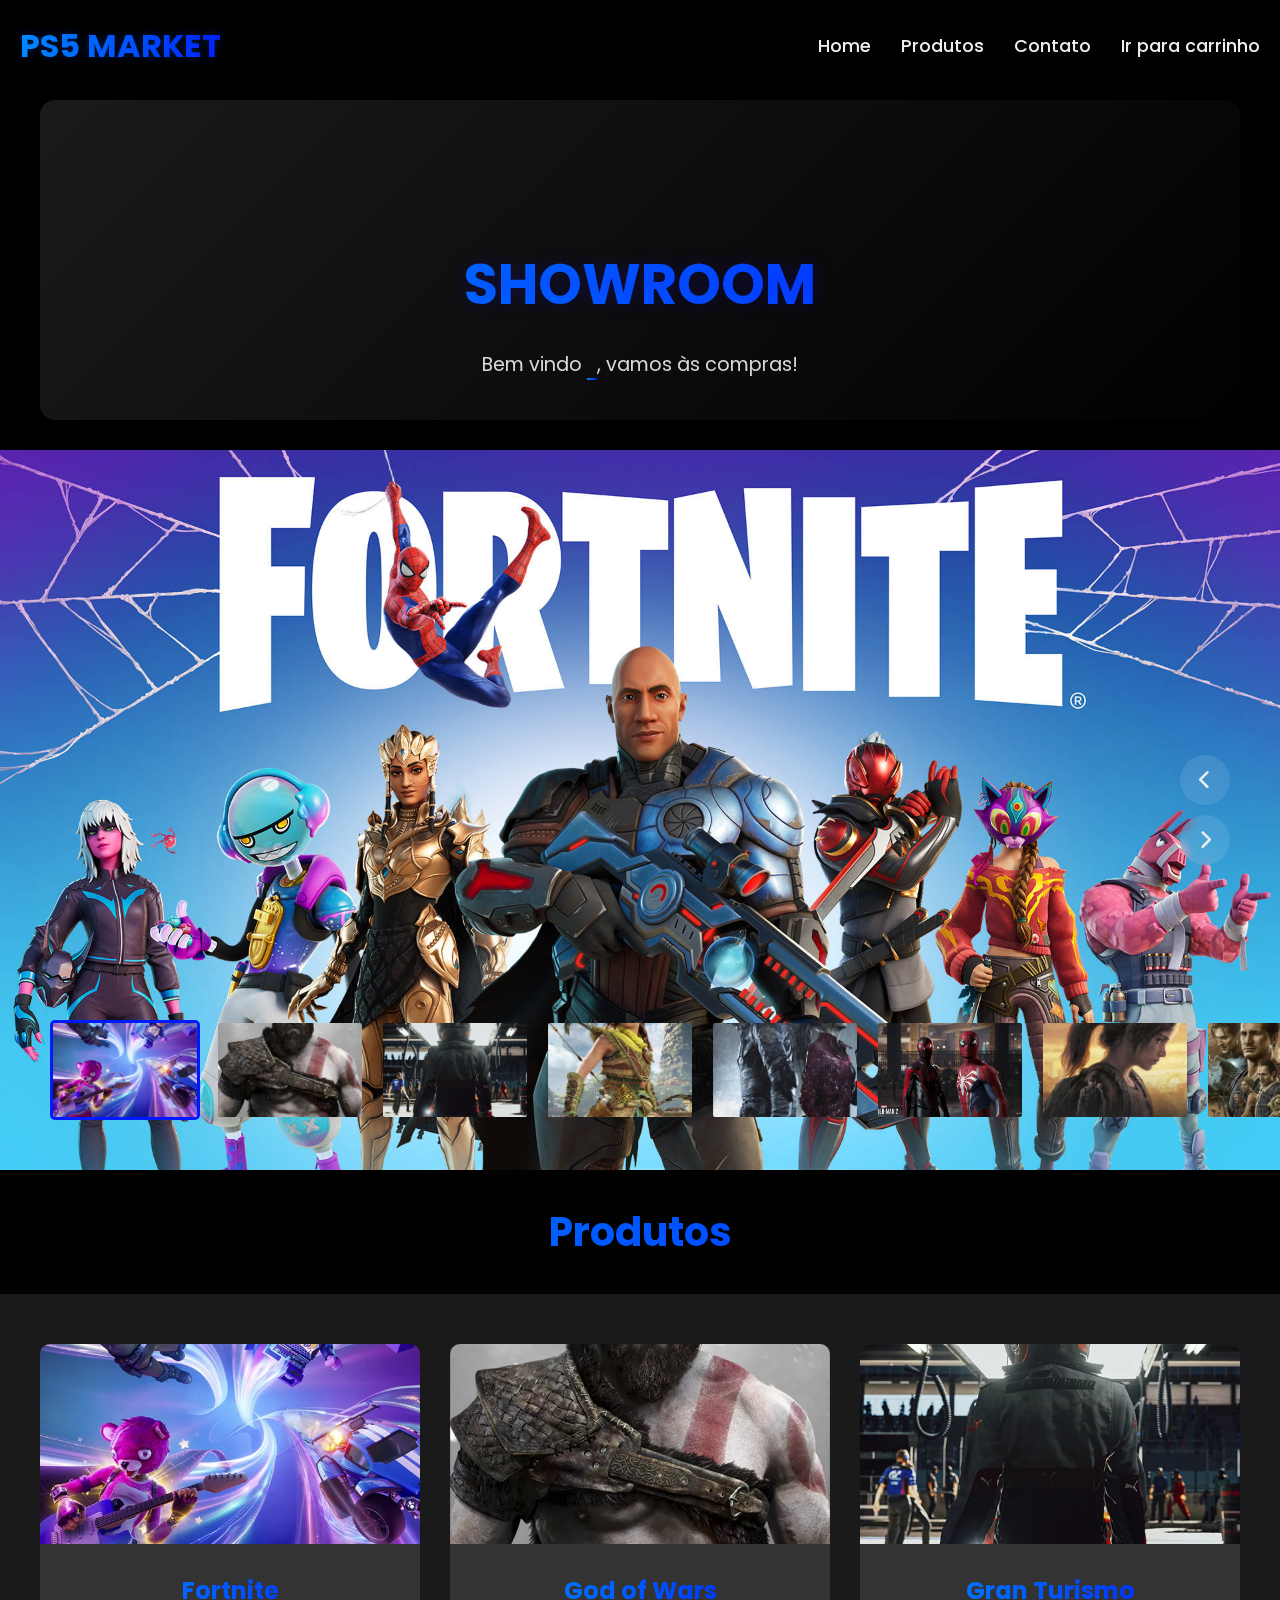
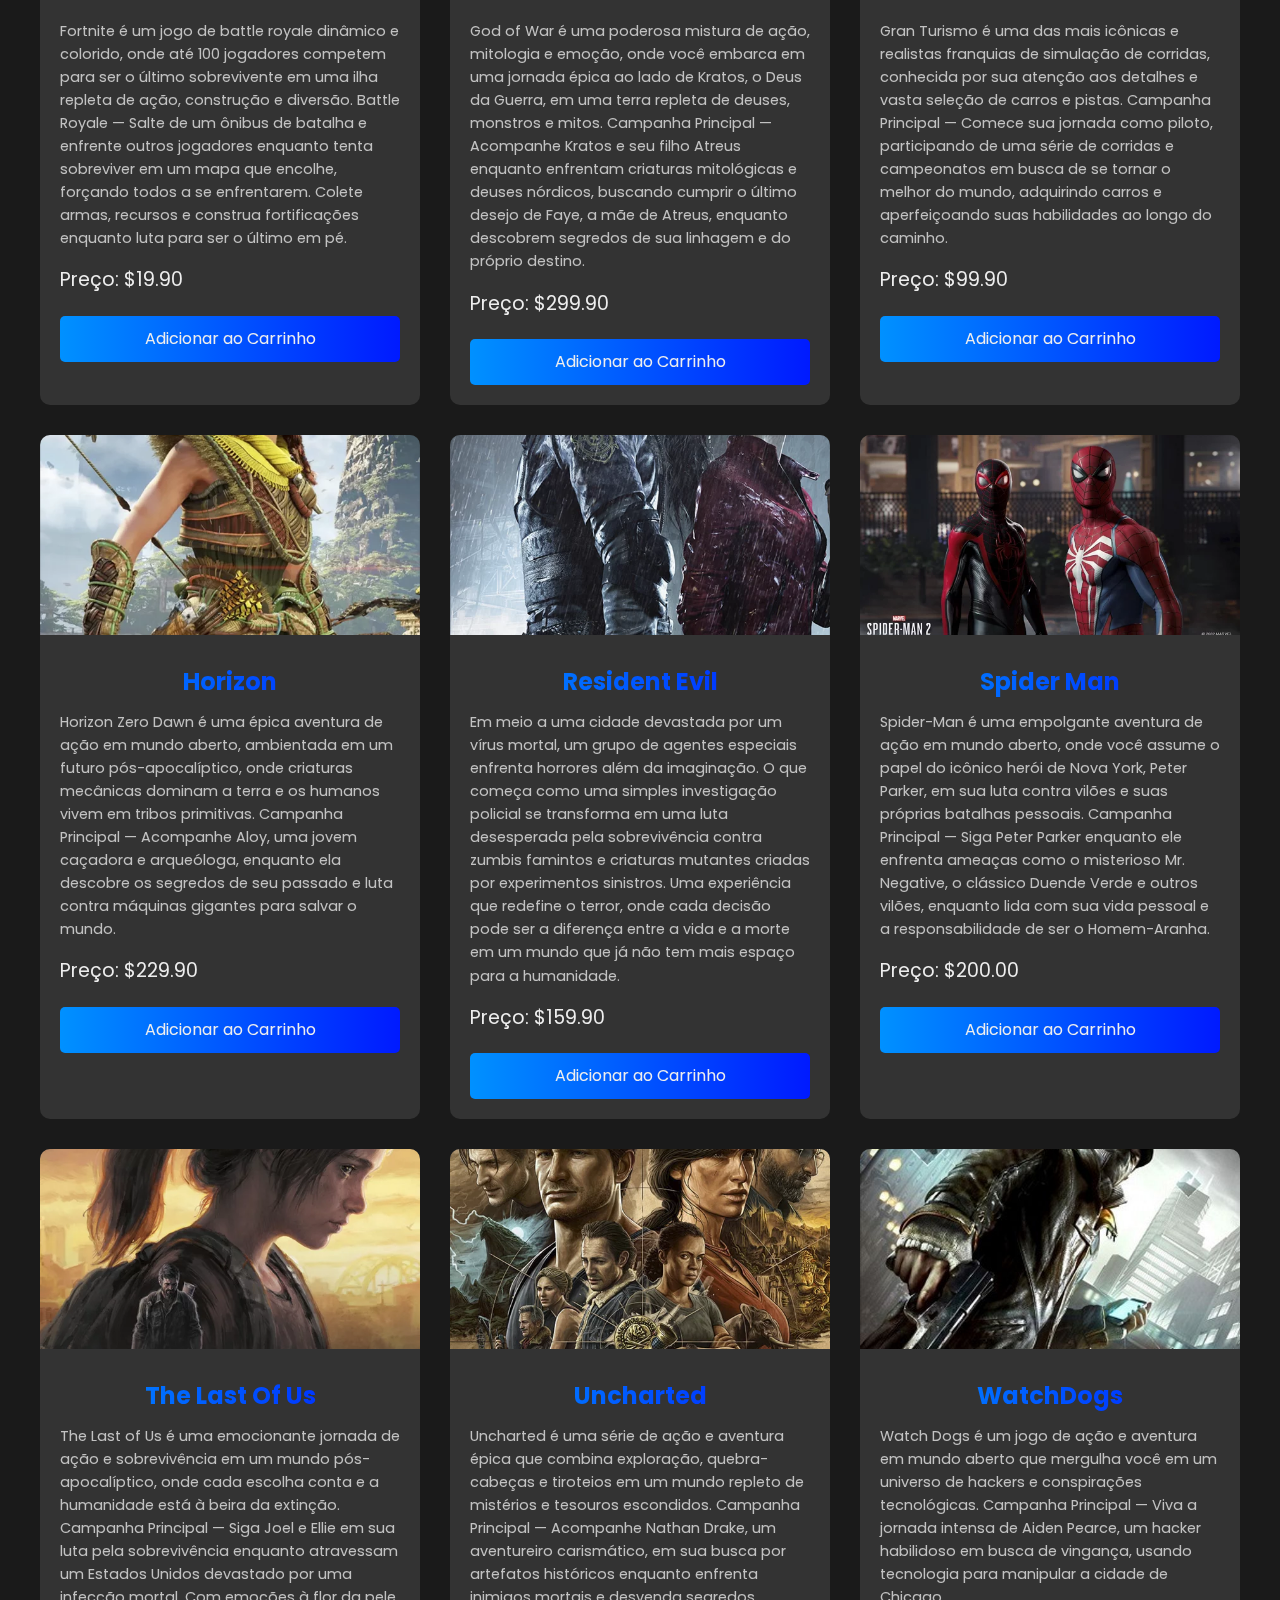
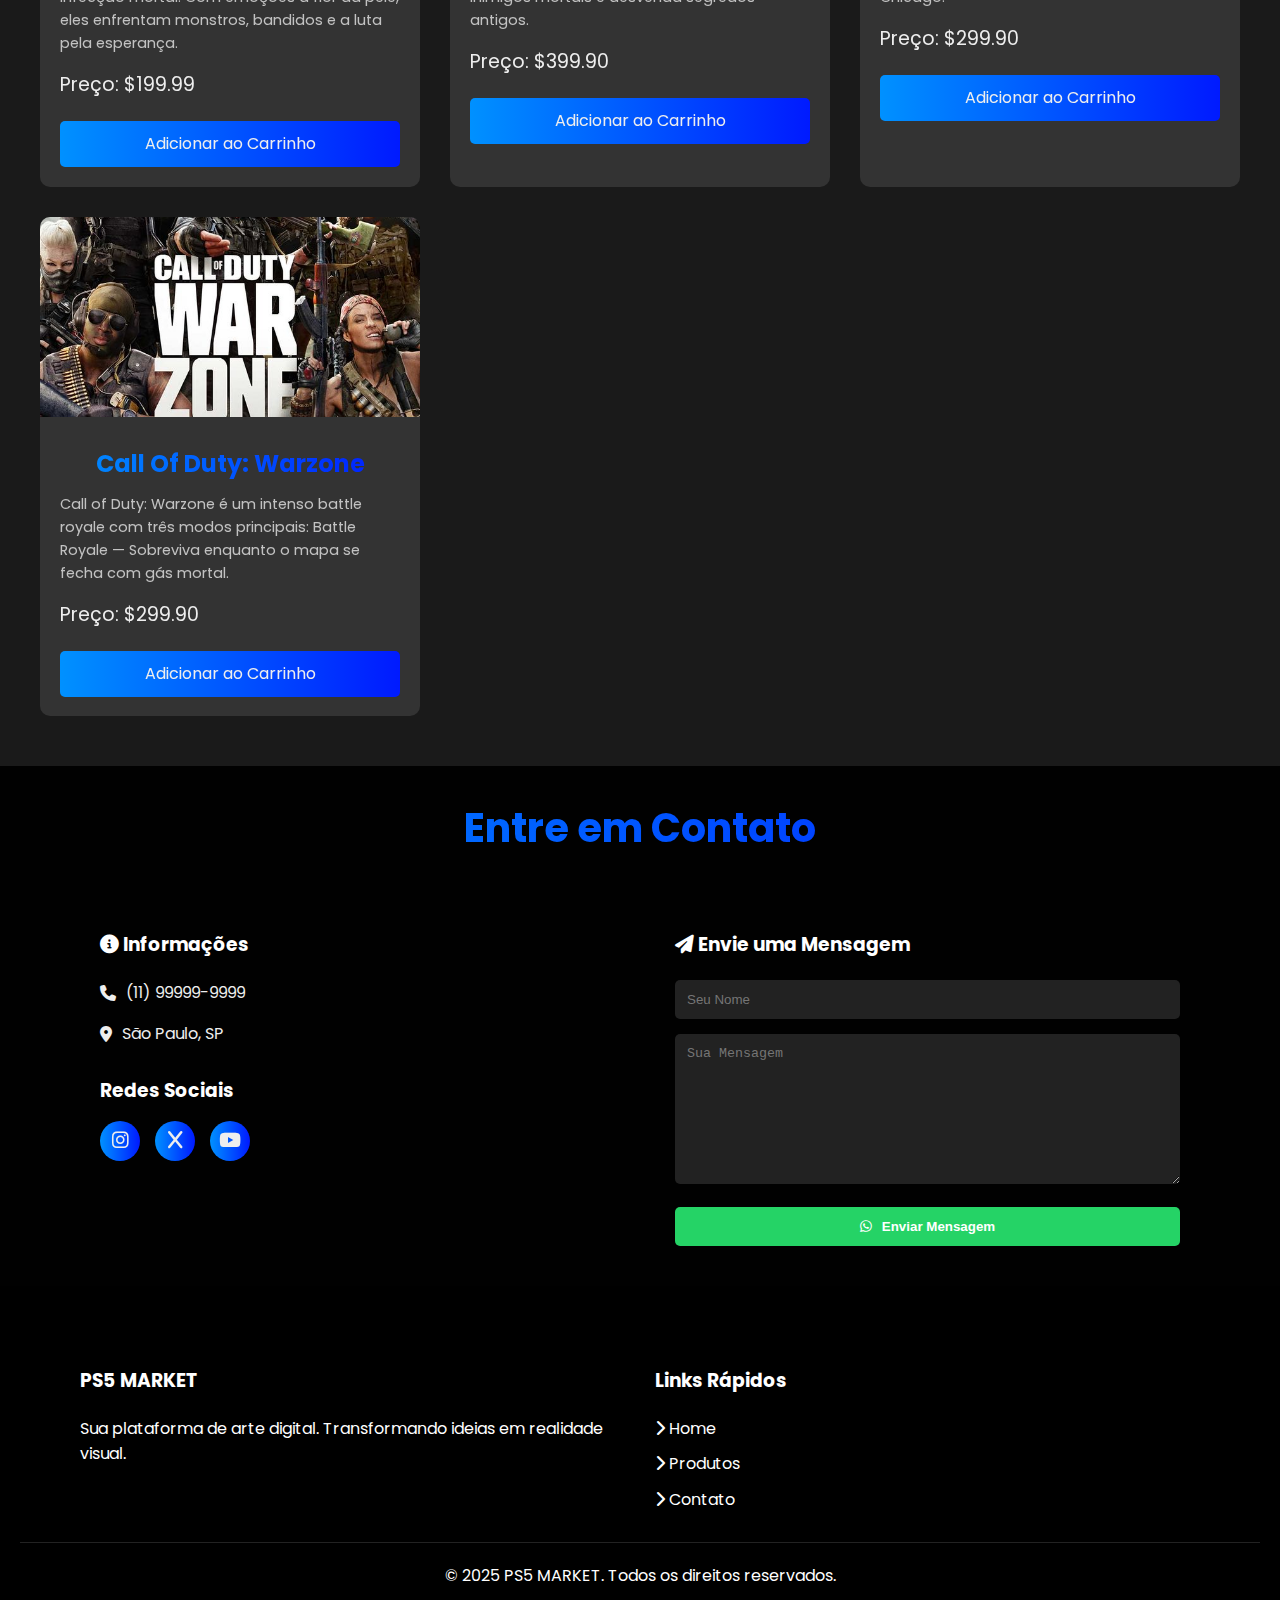
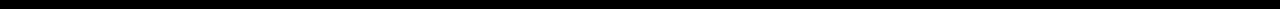
<file: Market-PS5-games/Loja/index.html>
<!DOCTYPE html>
<html lang="pt-BR">
<head>
    <meta charset="UTF-8">
    <meta name="viewport" content="width=device-width, initial-scale=1.0">
    <title>Market PS5 - Showroom</title>
    <link rel="stylesheet" href="style.css">
    <link rel="stylesheet" href="https://cdnjs.cloudflare.com/ajax/libs/font-awesome/6.4.0/css/all.min.css">
    <script src="https://code.jquery.com/jquery-3.7.0.js"></script>
</head>

<header>
    <div class="logo">PS5 MARKET</div>
    <nav>
        <ul class="menu">
            <li><a href="#home">Home</a></li>
            <li><a href="#produtos">Produtos</a></li>
            <li><a href="#contact">Contato</a></li>
            <li><a href="../Carrinho/index.html">Ir para carrinho</a></li>
        </ul>
    </nav>
</header>

<body>
    <div class="welcome-section">
        <h1>SHOWROOM</h1>
        <p>Bem vindo <span id="user"></span>, vamos às compras!</p>
    </div>
    
    <section id="home" class="slider">
        <div class="list" id="slider-list">
        </div>
        
        <div class="arrows">
            <button id="prev"><i class="fas fa-chevron-left"></i></button>
            <button id="next"><i class="fas fa-chevron-right"></i></button>
        </div>
        
        <div class="thumbnail" id="slider-thumbnails">
        </div>
    </section>

    <h2 id="produtos">Produtos</h2>
    <div class="wrap">
        <div id="produtos-container" class="row center"></div>
    </div>
    
    <section id="contact" class="contact-section">
        <div class="container">
            <h2>Entre em Contato</h2>
            <div class="contact-container">
                <div class="contact-info">
                    <h3><i class="fas fa-info-circle"></i> Informações</h3>
                    <p><i class="fas fa-phone"></i> (11) 99999-9999</p>
                    <p><i class="fas fa-map-marker-alt"></i> São Paulo, SP</p>
                    
                    <div class="social-media">
                        <h3>Redes Sociais</h3>
                        <div class="social-icons">
                            <a href="https://www.instagram.com/playstation_br/?hl=pt-br" target="_blank"><i class="fab fa-instagram"></i></a>
                            <a href="https://x.com/PlayStation_BR" target="_blank"><i class="fab fa-x"></i></a>
                            <a href="https://www.youtube.com/@PlayStation" target="_blank"><i class="fab fa-youtube"></i></a>
                        </div>
                    </div>
                </div>
                
                <div class="contact-form">
                    <h3><i class="fas fa-paper-plane"></i> Envie uma Mensagem</h3>
                    <form id="contactForm">
                        <div class="form-group">
                            <input type="text" placeholder="Seu Nome" required>
                        </div>
                        <div class="form-group">
                            <textarea placeholder="Sua Mensagem" required></textarea>
                        </div>
                        <button type="submit" class="submit-btn">
                            <i class="fab fa-whatsapp"></i> Enviar Mensagem
                        </button>
                    </form>
                </div>
            </div>
        </div>
    </section>

    <!-- Footer -->
    <footer class="footer">
        <div class="container">
            <div class="footer-content">
                <div class="footer-section about">
                    <h3>PS5 MARKET</h3>
                    <p>Sua plataforma de arte digital. Transformando ideias em realidade visual.</p>
                </div>
                <div class="footer-section links">
                    <h3>Links Rápidos</h3>
                    <ul>
                        <li><a href="#home"><i class="fas fa-chevron-right"></i> Home</a></li>
                        <li><a href="#produtos"><i class="fas fa-chevron-right"></i> Produtos</a></li>
                        <li><a href="#contact"><i class="fas fa-chevron-right"></i> Contato</a></li>
                    </ul>
                </div>
            </div>
        </div>
        <div class="footer-bottom">
            <p>&copy; 2025 PS5 MARKET. Todos os direitos reservados.</p>
        </div>
    </footer>

    <script src="script.js"></script>
</body>
</html>
</file>
<file: Market-PS5-games/Loja/style.css>
@import url('https://fonts.googleapis.com/css2?family=Poppins:ital,wght@0,100;0,200;0,300;0,400;0,500;0,600;0,700;0,800;0,900;1,100;1,200;1,300;1,400;1,500;1,600;1,700;1,800;1,900&display=swap');

:root {
    --primary-color: #001aff;
    --secondary-color: #0091ff;
    --dark-color: #010101;
    --dark-gray: #1a1a1a;
    --light-gray: #333;
    --light-color: #eee;
    --container-width: 1200px;
    --transition: all 0.3s ease;
}

* {
    margin: 0;
    padding: 0;
    box-sizing: border-box;
}

body {
    font-family: 'Poppins', sans-serif;
    background-color: var(--dark-color);
    color: var(--light-color);
    line-height: 1.6;
    overflow-x: hidden;
    -webkit-font-smoothing: antialiased;
    -moz-osx-font-smoothing: grayscale;
}

.container {
    width: 100%;
    max-width: var(--container-width);
    margin: 0 auto;
    padding: 0 20px;
}

/* Header Styles */
header {
    height: auto;
    width: 100%;
    padding: 20px;
    position: fixed;
    top: 0;
    left: 0;
    z-index: 1000;
    background-color: rgba(1, 1, 1, 0.9);
    backdrop-filter: blur(10px);
    transition: var(--transition);
    display: flex;
    justify-content: space-between;
    align-items: center;
}

header .logo {
    font-size: 2rem;
    font-weight: 700;
    background: linear-gradient(to right, var(--secondary-color), var(--primary-color));
    -webkit-background-clip: text;
    -webkit-text-fill-color: transparent;
    text-shadow: 0 0 10px rgba(0, 89, 255, 0.3);
}

header .menu {
    display: flex;
    list-style: none;
    gap: 30px;
    margin: 0;
    padding: 0;
}

header .menu li a {
    color: var(--light-color);
    text-decoration: none;
    font-weight: 500;
    transition: var(--transition);
    position: relative;
    font-size: 1.1rem;
}

header .menu li a::after {
    content: '';
    position: absolute;
    bottom: -5px;
    left: 0;
    width: 0;
    height: 2px;
    background: linear-gradient(to right, var(--secondary-color), var(--primary-color));
    transition: var(--transition);
}

header .menu li a:hover::after {
    width: 100%;
}

header .search svg {
    width: 25px;
    height: 25px;
    cursor: pointer;
    transition: var(--transition);
}

header .search svg:hover {
    stroke: var(--primary-color);
}

/* Slider Styles */
.slider {
    height: 80vh;
    margin-top: 30px;
    position: relative;
}

.slider .list .item {
    position: absolute;
    inset: 0;
    opacity: 0;
    visibility: hidden;
    transform: scale(0.95);
    transition: opacity 0.5s ease, transform 0.5s ease, visibility 0.5s;
    will-change: opacity, transform;
}

.slider .list .item img {
    width: 100%;
    height: 100%;
    object-fit: cover;
    object-position: center;
    will-change: transform;
    transform: translateZ(0);
}

.slider .list .item.active {
    opacity: 1;
    visibility: visible;
    transform: scale(1);
}

.arrows {
    position: absolute;
    top: 50%;
    right: 50px;
    transform: translateY(-50%);
    z-index: 100;
    display: flex;
    flex-direction: column;
    gap: 10px;
}

.arrows button {
    width: 50px;
    height: 50px;
    border-radius: 50%;
    background-color: rgba(255, 255, 255, 0.1);
    border: none;
    color: var(--light-color);
    font-size: 1.2rem;
    cursor: pointer;
    transition: var(--transition);
    display: flex;
    align-items: center;
    justify-content: center;
    backdrop-filter: blur(5px);
}

.arrows button:hover {
    background-color: var(--primary-color);
    transform: scale(1.1);
}

.thumbnail {
    position: absolute;
    bottom: 50px;
    left: 0;
    z-index: 11;
    display: flex;
    gap: 15px;
    width: 100%;
    height: auto;
    padding: 0 50px;
    overflow-x: auto;
    scroll-behavior: smooth;
    scrollbar-width: none;
    -ms-overflow-style: none;
}

.thumbnail::-webkit-scrollbar {
    display: none;
}

.thumbnail .item {
    width: 150px;
    height: 100px;
    flex-shrink: 0;
    position: relative;
    cursor: pointer;
    border-radius: 5px;
    overflow: hidden;
    border: 3px solid transparent;
    transition: var(--transition);
}

.thumbnail .item.active {
    border-color: var(--primary-color);
}

.thumbnail .item img {
    width: 100%;
    height: 100%;
    object-fit: cover;
    object-position: center;
}

/* Produtos Section */
.wrap {
    padding: 50px 20px;
    background-color: var(--dark-gray);
}

.row {
    display: grid;
    grid-template-columns: repeat(auto-fit, minmax(280px, 1fr));
    gap: 30px;
    width: 100%;
    max-width: var(--container-width);
    margin: 0 auto;
}

.card {
    background-color: var(--light-gray);
    border-radius: 10px;
    overflow: hidden;
    transition: var(--transition);
    position: relative;
    transform: translateZ(0);
    backface-visibility: hidden;
    will-change: transform;
}

.card:hover {
    transform: translateY(-10px) translateZ(0);
    box-shadow: 0 10px 20px rgba(0, 38, 255, 0.3);
}

.card-img-top {
    width: 100%;
    height: 200px;
    object-fit: cover;
    object-position: center;
}

.card-body {
    padding: 20px;
}

.card-title {
    font-size: 1.5rem !important;
    margin: 0 0 10px !important;
    background: linear-gradient(to right, var(--secondary-color), var(--primary-color));
    -webkit-background-clip: text;
    -webkit-text-fill-color: transparent;
}

.card-descricao {
    font-size: 0.9rem;
    color: rgba(255, 255, 255, 0.7);
    margin-bottom: 15px;
}

.card-text {
    font-size: 1.2rem;
    color: var(--light-color);
    margin-bottom: 20px;
}

.btn-adicionar-ao-carrinho {
    display: inline-block;
    padding: 10px 20px;
    background: linear-gradient(to right, var(--secondary-color), var(--primary-color));
    color: var(--light-color);
    text-decoration: none;
    border-radius: 5px;
    transition: var(--transition);
    border: none;
    cursor: pointer;
    width: 100%;
    text-align: center;
    will-change: transform;
    transform: translateZ(0);
}

.btn-adicionar-ao-carrinho:hover {
    transform: scale(1.05) translateZ(0);
    box-shadow: 0 5px 15px rgba(0, 229, 255, 0.4);
}

@keyframes showContent {
    from {
        transform: translateY(30px) translateZ(0);
        filter: blur(20px);
        opacity: 0;
    }
    to {
        transform: translateY(0) translateZ(0);
        filter: blur(0);
        opacity: 1;
    }
}

h1, h2 {
    text-align: center;
    margin: 30px 0;
    background: linear-gradient(to right, var(--secondary-color), var(--primary-color));
    -webkit-background-clip: text;
    -webkit-text-fill-color: transparent;
}

h1 {
    font-size: 3rem;
    margin-top: 100px;
}

h2 {
    font-size: 2.5rem;
}

/* Contact Section */
.contact {
    padding: 80px 20px;
    background-color: #111;
}

.contact h2 {
    text-align: center;
    margin-bottom: 40px;
    font-size: 2.5em;
}

.contact-container {
    display: grid;
    grid-template-columns: repeat(auto-fit, minmax(300px, 1fr));
    gap: 30px;
    padding: 20px;
}

.contact-info {
    padding: 20px;
}

.contact-info h3 {
    margin-bottom: 20px;
    color: #fff;
}

.contact-info p {
    margin: 15px 0;
    display: flex;
    align-items: center;
    gap: 10px;
}

.contact-form {
    padding: 20px;
}

.contact-form h3 {
    margin-bottom: 20px;
    color: #fff;
}

.contact-form form {
    display: flex;
    flex-direction: column;
    gap: 15px;
}

.contact-form input,
.contact-form textarea {
    padding: 12px;
    border: none;
    border-radius: 5px;
    background-color: #222;
    color: #fff;
    width: 100%;
}

.contact-form textarea {
    height: 150px;
    resize: vertical;
}

.submit-btn {
    background-color: #25D366;
    color: white;
    padding: 12px 20px;
    border: none;
    border-radius: 5px;
    cursor: pointer;
    display: flex;
    align-items: center;
    justify-content: center;
    gap: 10px;
    font-weight: bold;
    transition: background-color 0.3s;
}

.submit-btn:hover {
    background-color: #128C7E;
}

.social-media {
    margin-top: 30px;
}

.social-media h3 {
    margin-bottom: 15px;
}

.social-icons {
    display: flex;
    gap: 15px;
}

.social-icons a {
    width: 40px;
    height: 40px;
    background: linear-gradient(to right, var(--secondary-color), var(--primary-color));
    border-radius: 50%;
    display: flex;
    align-items: center;
    justify-content: center;
    color: var(--light-color);
    text-decoration: none;
    transition: var(--transition);
    will-change: transform;
    transform: translateZ(0);
}

.social-icons a:hover {
    transform: translateY(-5px) translateZ(0);
    box-shadow: 0 5px 15px rgba(0, 119, 255, 0.4);
}

.social-icons i {
    font-size: 1.2rem;
}

/* Footer */
.footer {
    background-color: #000;
    color: #fff;
    padding: 60px 20px 20px;
}

.footer-content {
    display: grid;
    grid-template-columns: repeat(auto-fit, minmax(250px, 1fr));
    gap: 30px;
    padding: 20px;
}

.footer-section h3 {
    margin-bottom: 20px;
    color: #fff;
}

.footer-section ul {
    list-style: none;
    padding: 0;
}

.footer-section ul li {
    margin-bottom: 10px;
}

.footer-section a {
    color: #fff;
    text-decoration: none;
    transition: color 0.3s;
}

.footer-section a:hover {
    color: #25D366;
}

.social-links {
    display: flex;
    gap: 15px;
}

.social-links a:hover {
    background-color: #25D366;
}

.footer-bottom {
    text-align: center;
    padding-top: 20px;
    border-top: 1px solid #222;
}

@media screen and (max-width: 768px) {
    .contact-container {
        grid-template-columns: 1fr;
    }
    
    .footer-content {
        grid-template-columns: 1fr;
        text-align: center;
    }
    
    .social-links {
        justify-content: center;
    }
}

/* Melhorar performance de scroll */
html {
    scroll-behavior: smooth;
}

/* Otimizar transições */
.btn-adicionar-ao-carrinho,
.social-icons a,
header .menu li a::after {
    will-change: transform;
    transform: translateZ(0);
}

/* Seção de Boas-vindas */
.welcome-section {
    margin-top: 100px;
    padding: 40px 20px;
    text-align: center;
    background: linear-gradient(135deg, var(--dark-gray), var(--dark-color));
    border-radius: 15px;
    margin-bottom: 30px;
    box-shadow: 0 10px 30px rgba(0, 0, 0, 0.3);
    max-width: var(--container-width);
    margin-left: auto;
    margin-right: auto;
}

.welcome-section h1 {
    font-size: 3.5rem;
    margin-bottom: 20px;
    background: linear-gradient(to right, var(--secondary-color), var(--primary-color));
    -webkit-background-clip: text;
    -webkit-text-fill-color: transparent;
    text-shadow: 0 0 20px rgba(34, 0, 255, 0.2);
}

.welcome-section p {
    font-size: 1.2rem;
    color: var(--light-color);
    margin-bottom: 0;
    opacity: 0.9;
}

.welcome-section #user {
    font-weight: 700;
    color: var(--primary-color);
    position: relative;
    padding: 0 5px;
}

.welcome-section #user::after {
    content: '';
    position: absolute;
    bottom: -2px;
    left: 0;
    width: 100%;
    height: 2px;
    background: linear-gradient(to right, var(--secondary-color), var(--primary-color));
}

/* Slider Responsivo */
.slider {
    height: 80vh;
    margin-top: 30px;
    position: relative;
}

.slider .list .item img {
    width: 100%;
    height: 100%;
    object-fit: cover;
}

.slider .list .item .content {
    max-width: 80%;
    width: 500px;
}

/* Cards Responsivos */
.wrap {
    padding: 50px 20px;
}

.row {
    grid-template-columns: repeat(auto-fit, minmax(280px, 1fr));
    gap: 30px;
}

/* Formulário de Contato Responsivo */
.contact-container {
    display: grid;
    grid-template-columns: repeat(auto-fit, minmax(300px, 1fr));
    gap: 30px;
    padding: 20px;
}

/* Footer Responsivo */
.footer-content {
    display: grid;
    grid-template-columns: repeat(auto-fit, minmax(250px, 1fr));
    gap: 30px;
    padding: 20px;
}

/* Media Queries */
@media (max-width: 768px) {
    header {
        flex-direction: column;
        padding: 15px;
    }

    header .logo {
        margin-bottom: 15px;
        font-size: 1.8rem;
    }

    header .menu {
        flex-wrap: wrap;
        justify-content: center;
        gap: 15px;
    }

    .welcome-section {
        margin-top: 140px;
        padding: 30px 15px;
    }

    .welcome-section h1 {
        font-size: 2.5rem;
    }

    .slider {
        height: 60vh;
    }

    .slider .list .item .content {
        padding: 0 20px;
    }

    .slider .list .item .content h2 {
        font-size: 3rem;
    }

    .arrows {
        right: 20px;
    }

    .thumbnail {
        padding: 0 20px;
    }
}

/* Novas media queries para telas muito pequenas */
@media (max-width: 480px) {
    header {
        padding: 10px;
    }
    
    header .logo {
        font-size: 1.5rem;
    }
    
    header .menu {
        gap: 8px;
    }
    
    header .menu li a {
        font-size: 0.9rem;
        padding: 5px 8px;
    }
    
    .welcome-section {
        margin-top: 120px;
        padding: 20px 10px;
    }
    
    .welcome-section h1 {
        font-size: 1.8rem;
    }
    
    .welcome-section p {
        font-size: 0.9rem;
    }
    
    .slider {
        height: 40vh;
    }
    
    .arrows {
        right: 10px;
    }
    
    .arrows button {
        width: 35px;
        height: 35px;
        font-size: 1rem;
    }
    
    .thumbnail {
        bottom: 20px;
        height: 60px;
    }
    
    .thumbnail .item {
        width: 80px;
        height: 60px;
    }
    
    h2 {
        font-size: 1.8rem;
    }
    
    .row {
        grid-template-columns: 1fr;
    }
    
    .contact-container {
        grid-template-columns: 1fr;
    }
    
    .footer-content {
        grid-template-columns: 1fr;
    }
}

/* Ajustes específicos para telas muito estreitas */
@media (max-width: 360px) {
    header .menu li a {
        font-size: 0.8rem;
        padding: 4px 6px;
    }
    
    .welcome-section h1 {
        font-size: 1.6rem;
    }
    
    .card-title {
        font-size: 1.1rem !important;
    }
    
    .btn-adicionar-ao-carrinho {
        padding: 8px 15px;
        font-size: 0.9rem;
    }
    .contact-section h2 {
        font-size: 1.8rem;
    }
    
    .contact-card h3, .social-card h3, .form-card h3 {
        font-size: 1.3rem;
    }
    
    .form-group input, 
    .form-group textarea {
        padding: 10px 12px;
    }
    
    .form-group textarea {
        min-height: 120px;
    }
    
    .social-icons {
        justify-content: center;
    }
}
</file>
